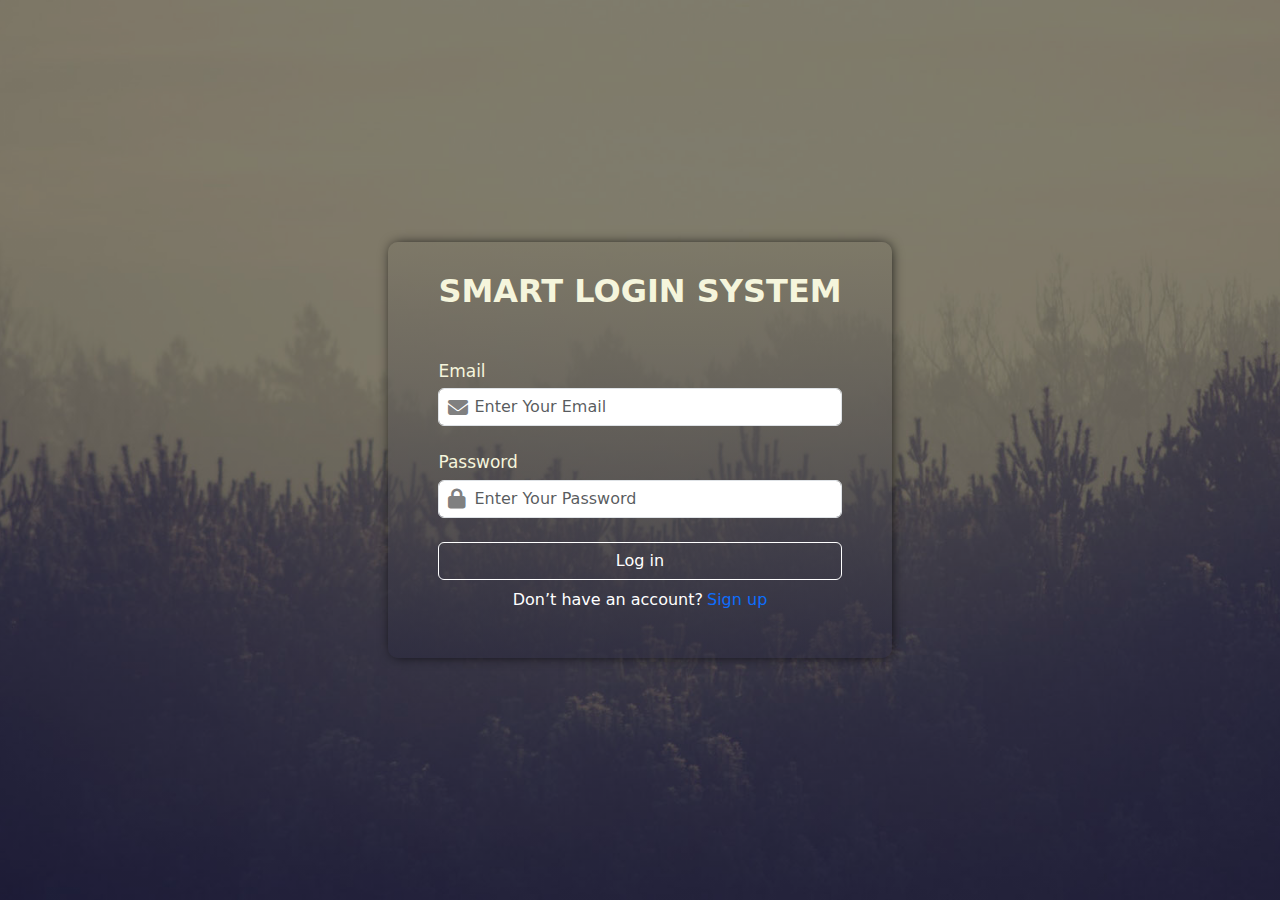
<file: index.html>
<!DOCTYPE html>
<html lang="en">
<head>
    <meta charset="UTF-8">
    <meta name="viewport" content="width=device-width, initial-scale=1.0">
    <title>log in</title>
    <link rel="icon" href="images/user.png" type="image/x-icon">
    <link rel="stylesheet" href="css/all.min.css">
    <link rel="stylesheet" href="css/bootstrap.min.css">
    <link rel="stylesheet" href="css/login.css">
</head>
<body>
    <div class="log-in ">
        <div class="  vh-100 d-flex justify-content-center align-items-center">
            <div class="  m-auto p-5 login-form">
                <h2 class="text-center mb-5 login-title">Smart login system</h2>
                <div class="mb-4 position-relative">
                    <i class="fa-solid  position-absolute evelope fa-envelope"></i>
                    <label class="mb-1"  for="loginEmailInput">Email</label>
                    <input required class="form-control mail" type="email" placeholder="Enter Your Email" id="loginEmailInput">
                </div>
                <div class="mb-4 position-relative">
                    <i class="fa-solid fa-lock position-absolute evelope "></i>
                    <label class="mb-1"  for="loginPasswordInput">Password</label>
                    <input required class="form-control mail " type="password" placeholder="Enter Your Password" id="loginPasswordInput">
                </div>
                <p id="msg-alert" class="text-center  d-none msg-alert">All inputs is required</p>
                <p id="log-info" class="text-center msg-alert  d-none log-info">incorrect Email or Password</p>
                <p id="msg-success" class="text-center msg-success d-none   text-success">Success</p>
                <div class="text-center mt-4">
                    <button onclick="userLog()" id="signInBtn"  class="btn w-100 btn-bg">Log in</button>
                    <p class="mt-2 text-white">Don’t have an account?<a class="text-decoration-none text-primary ps-1" href="signup.html">Sign up</a></p>
                </div>
                
            </div>
        </div>
        <div class="moves-up"></div>
    </div>
    <script src="js/bootstrap.bundle.min.js"></script>
    <script src="js/main.js"></script>
</body>
</html>
</file>
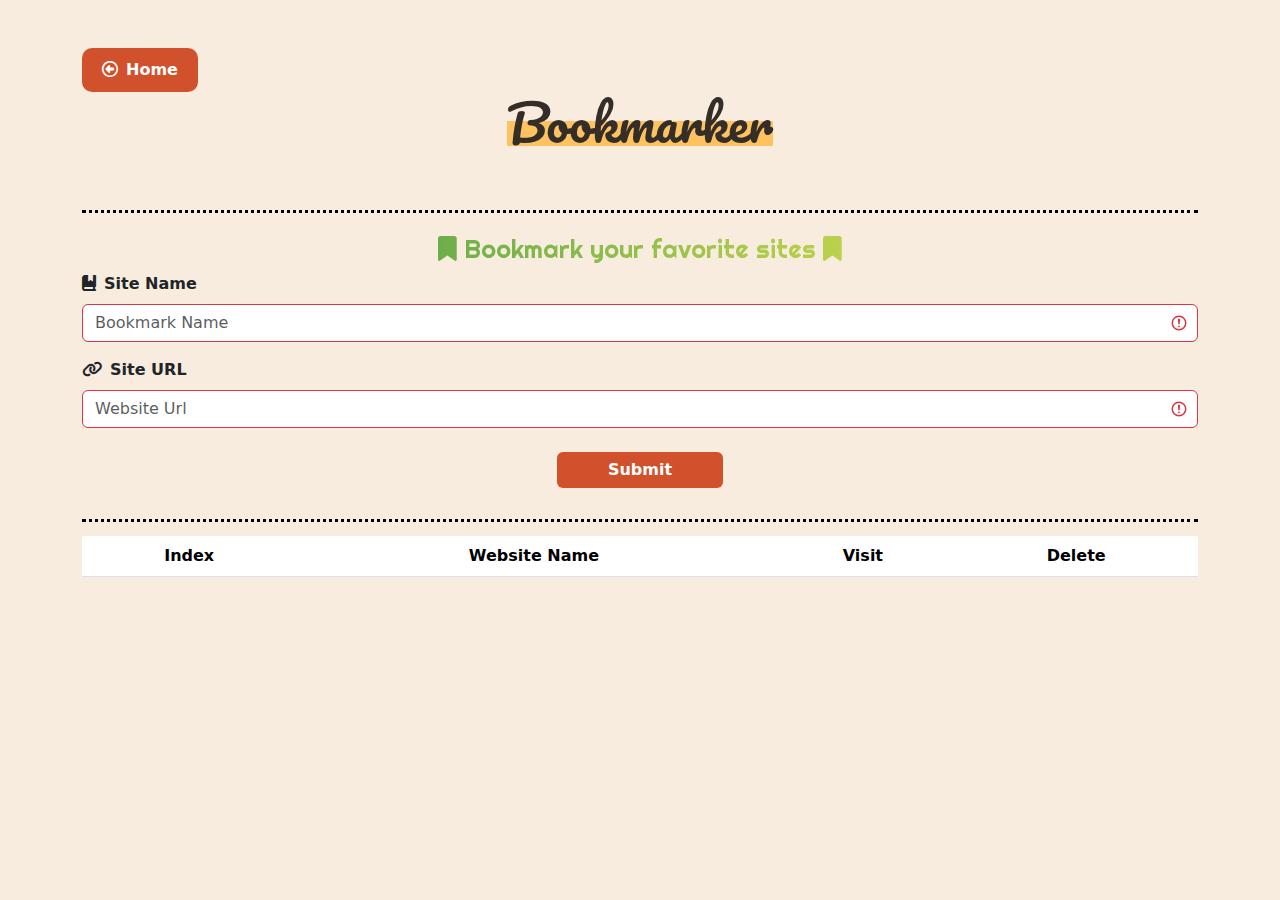
<file: book.html>
<!DOCTYPE html>
<html lang="en">
<head>
    <meta charset="UTF-8">
    <meta name="viewport" content="width=device-width, initial-scale=1.0">
    <title>Bookmark</title>
    <link href="https://fonts.googleapis.com/css2?family=Alegreya+Sans:ital,wght@1,500&family=Amatic+SC&family=Nunito+Sans:opsz,wght@6..12,200;6..12,300;6..12,400;6..12,500&family=Pacifico&family=Righteous&display=swap" rel="stylesheet">
    <link href="https://fonts.googleapis.com/css2?family=Alegreya+Sans:ital,wght@1,500&family=Amatic+SC&family=Nunito+Sans:opsz,wght@6..12,200;6..12,300;6..12,400;6..12,500&family=Pacifico&display=swap" rel="stylesheet">
    <link href="https://fonts.googleapis.com/css2?family=Bree+Serif&display=swap" rel="stylesheet">
    <link rel="shortcut icon" href="images/bookmark.png" type="image/x-icon">
    <link rel="stylesheet" href="css/all.min.css">
    <link rel="stylesheet" href="css/bootstrap.min.css">
    <link rel="stylesheet" href="css/style.css">
</head>
<body>
    <div class="all-content  py-5">
        <div class="container">
            <a href="home.html"><button class="logout-btn"><i class="fa-regular fa-circle-left me-2"></i>Home</button></a>
            <div class="title  d-flex justify-content-center">
                <h1>Bookmarker</h1>
            </div>
            <div class="content ">
                <h2 class="text-center pt-4"><i class="fa-solid fa-bookmark"></i> Bookmark your favorite sites <i class="fa-solid fa-bookmark"></i></h2>
                <div >
                <label class="fw-bolder" for="bookMrakName"> <i class="fa-solid fa-book-bookmark pe-2"></i>Site Name</label>
                <input oninput="onTypingValidateName(this.value)" class="form-control is-invalid btn-outline-danger mt-2" type="text"  id="bookMrakName" placeholder="Bookmark Name">
                </div>
                <div class=" mt-3">
                    <label class="fw-bolder" for="siteUrl"> <i class="fa-solid  fa-link pe-2"></i>Site URL</label>
                    <input oninput="onTypingValidateUrl(this.value)" class="form-control is-invalid mt-2" type="text"  id="siteUrl" placeholder="Website Url">
                    
                </div>
                <div class="text-center mt-4 pb-4">
                <button onclick="addBook()" id="submitBtn" class="btn text-white btn-sumit">Submit</button>
                </div>
            </div>
            <div class="mt-4">
                <table class="table text-center">
                    <thead >
                        <tr>
                            <th>Index</th>
                            <th>Website Name</th>
                            <th>Visit</th>
                            <th>Delete</th>
                        </tr>
                    </thead>
                    <tbody id="tBody">
                        
                    </tbody>
                </table>
            </div>
        </div>
        <div id="validationInfo"  class="validation d-none d-flex justify-content-center align-items-center">
            <div class="layer bg-white   p-4  shadow">
                <div class="d-flex layer-head">
                    <span></span>
                    <span></span>
                    <span></span>
                    <i onclick="exitValidationInfo()" id="endValidation" class="fa-solid fa-x ms-auto"></i>
                </div>
                <div class="layer-content pt-4">
                    <p>Site Name or Url is not valid, Please follow the rules below :</p>
                    <ol class="list-unstyled">
                        <li ><i class="fa-regular fa-circle-right pe-2"></i> Site name must contain at least 3 characters</li>
                        <li class="pt-2"><i class="fa-regular fa-circle-right pe-2"></i> Site URL must be a valid one</li>
                    </ol>
                </div>
            </div>
        </div>
        <div class="moves-up d-flex justify-content-center align-items-center">
        </div>
        <div class="moves-down d-flex justify-content-center align-items-center">
        </div>
    </div>
    <script src="js/bootstrap.bundle.min.js"></script>
    <script src="js/book.js"></script>
</body>
</html>
</file>
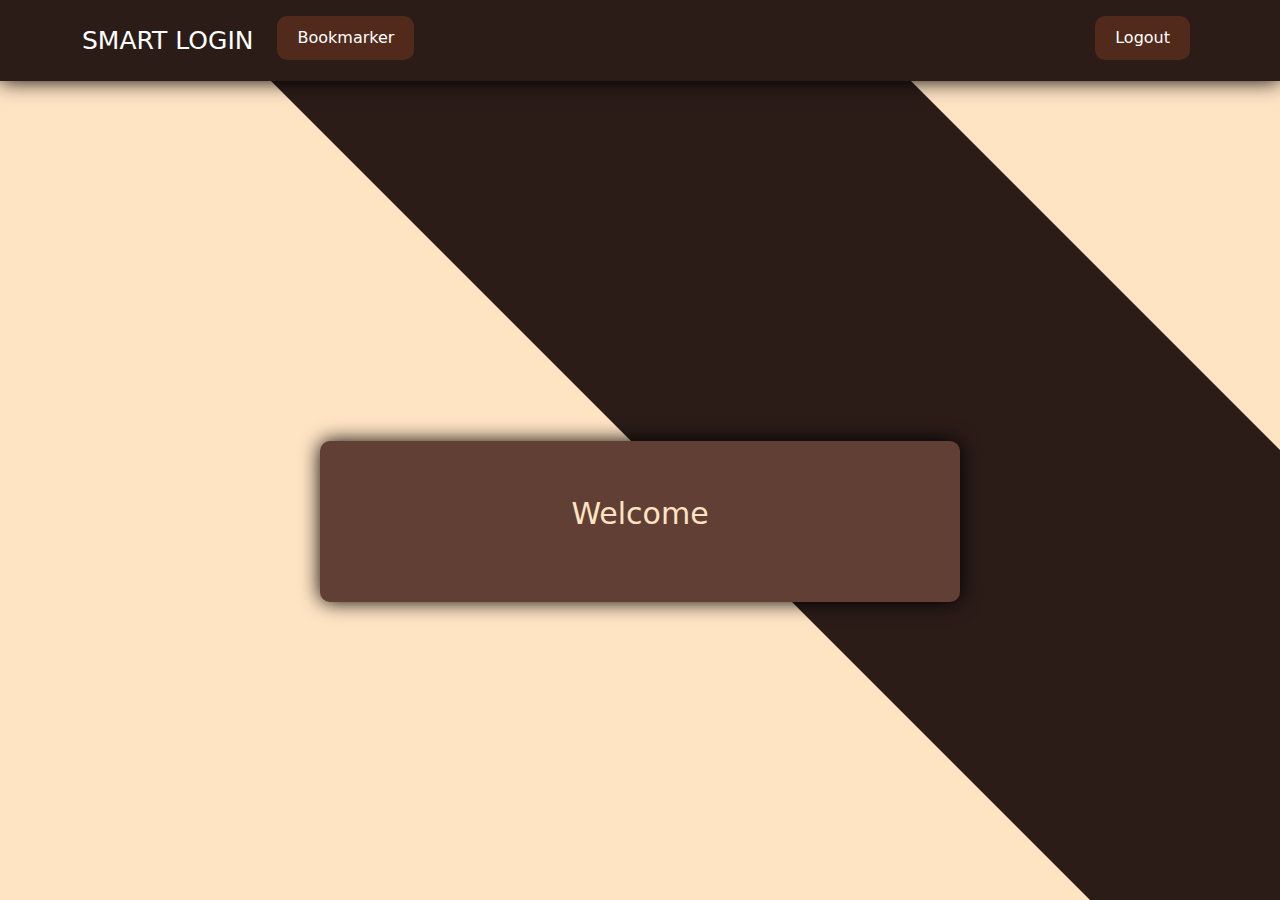
<file: home.html>
<!DOCTYPE html>
<html lang="en">
<head>
    <meta charset="UTF-8">
    <meta name="viewport" content="width=device-width, initial-scale=1.0">
    <title>Home</title>
    <link rel="icon" href="images/home-button.png" type="image/x-icon">
    <link rel="stylesheet" href="css/all.min.css">
    <link rel="stylesheet" href="css/bootstrap.min.css">
    <link rel="stylesheet" href="css/home.css">
</head>
<body>
    <header class="home">
        <nav class="navbar navbar-expand-lg ">
            <div class="container">
              <a class="navbar-brand logo text-white" href="#">SMART LOGIN</a>
              <button class="navbar-toggler text-white" type="button" data-bs-toggle="collapse" data-bs-target="#navbarNavDropdown" aria-controls="navbarNavDropdown" aria-expanded="false" aria-label="Toggle navigation">
                <span class="navbar-toggler-icon"></span>
              </button>
              <div class="collapse  p-2 navbar-collapse" id="navbarNavDropdown">
                <a class="me-auto position-relative " href="book.html"><button class="logout-btn ">Bookmarker</button></a>
                <a class="ms-auto" href="index.html"><button class="logout-btn">Logout</button></a>
              </div>
            </div>
          </nav>
        <div class="content w-50 m-auto  ">
            <div class="text-center content-para">
                <p class="welcome-msg">Welcome <span id="welcomeMsg"></span></p>
            </div>
        </div>
        <div class="moves-up d-flex justify-content-center align-items-center">
        </div>
        <div class="moves-down d-flex justify-content-center align-items-center">
        </div>
    </header>
    <script src="js/bootstrap.bundle.min.js"></script>
    <script src="js/main.js"></script>
</body>
</html>
</file>
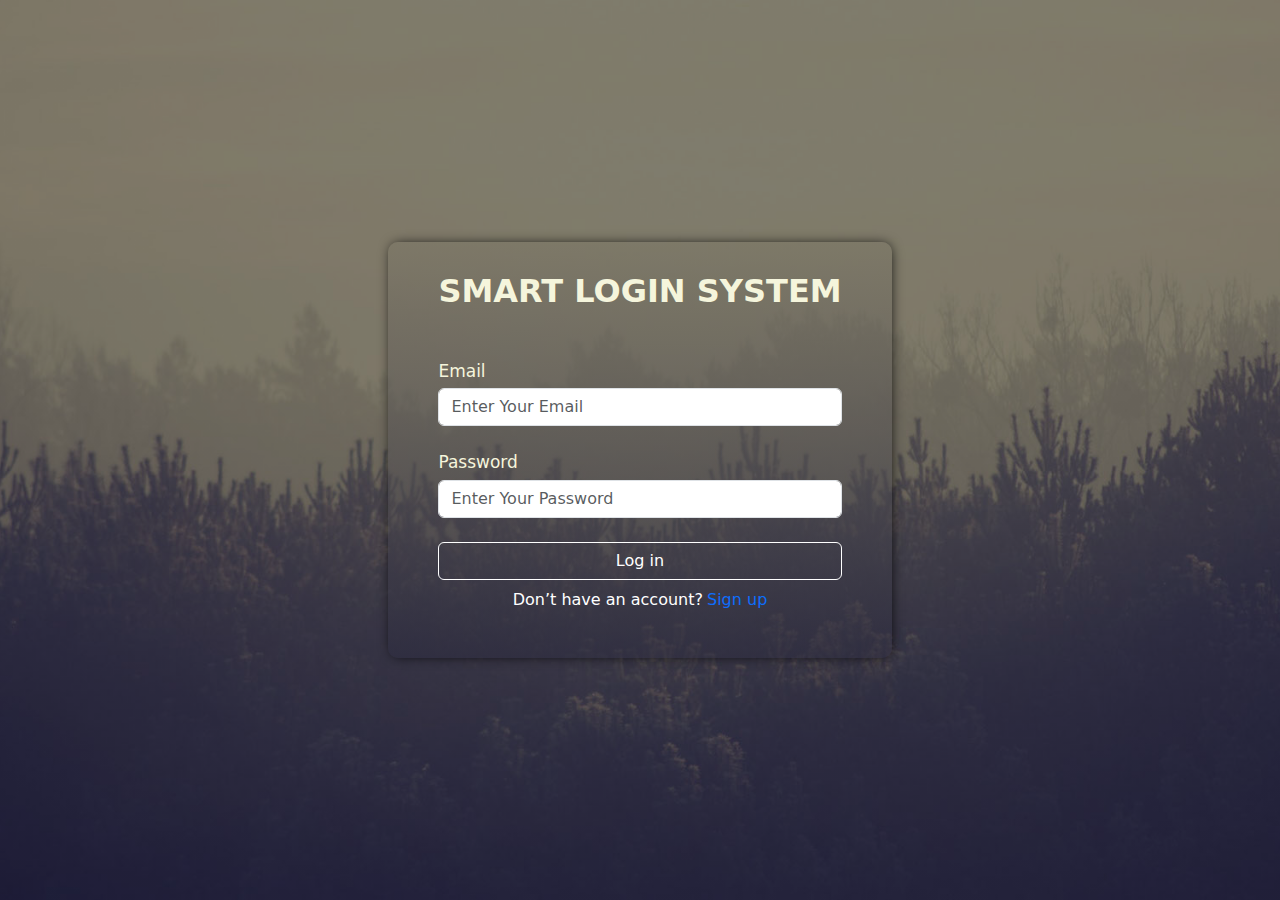
<file: login.html>
<!DOCTYPE html>
<html lang="en">
<head>
    <meta charset="UTF-8">
    <meta name="viewport" content="width=device-width, initial-scale=1.0">
    <title>log in</title>
    <link rel="stylesheet" href="css/all.min.css">
    <link rel="stylesheet" href="css/bootstrap.min.css">
    <link rel="stylesheet" href="css/login.css">
</head>
<body>
    <div class="log-in ">
        <div class="  vh-100 d-flex justify-content-center align-items-center">
            <div class="  m-auto p-5 login-form">
                <h2 class="text-center mb-5 login-title">Smart login system</h2>
                <div class="mb-4">
                    <label class="mb-1"  for="loginEmailInput">Email</label>
                    <input required class="form-control " type="email" placeholder="Enter Your Email" id="loginEmailInput">
                </div>
                <div class="mb-4">
                    <label class="mb-1"  for="loginPasswordInput">Password</label>
                    <input required class="form-control " type="password" placeholder="Enter Your Password" id="loginPasswordInput">
                </div>
                <p id="msg-alert" class="text-center  d-none msg-alert">All inputs is required</p>
                <p id="log-info" class="text-center msg-alert  d-none log-info">incorrect Email or Password</p>
                <div class="text-center mt-4">
                    <button id="signInBtn"  class="btn w-100 btn-bg">Log in</button>
                    <p class="mt-2 text-white">Don’t have an account?<a class="text-decoration-none text-primary ps-1" href="signup.html">Sign up</a></p>
                </div>
                
            </div>
            
        </div>
    </div>
    <script src="js/bootstrap.bundle.min.js"></script>
    <script src="js/main.js"></script>
</body>
</html>
</file>
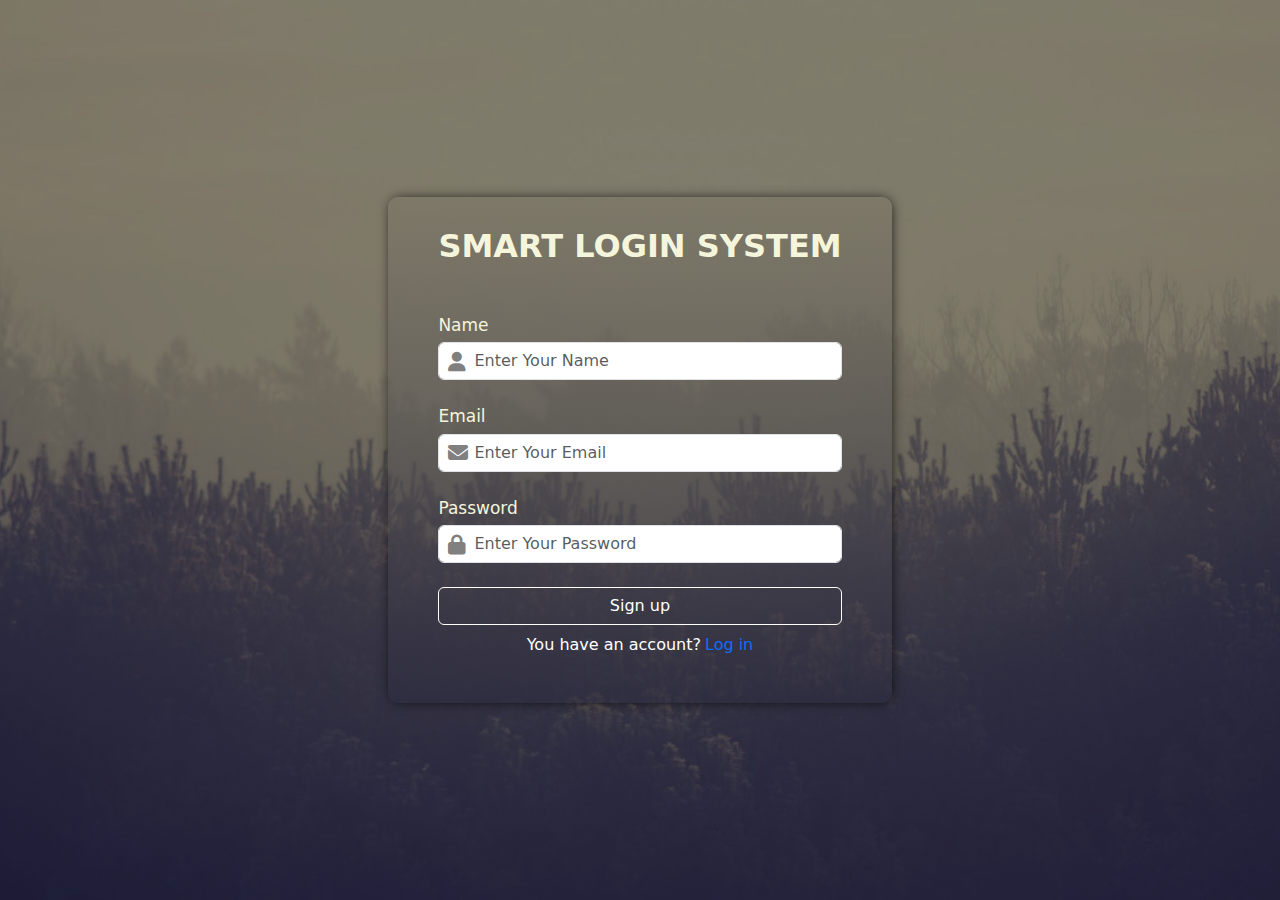
<file: signup.html>
<!DOCTYPE html>
<html lang="en">
<head>
    <meta charset="UTF-8">
    <meta name="viewport" content="width=device-width, initial-scale=1.0">
    <title>Sign up</title>
    <link rel="icon" href="images/add-user.png" type="image/x-icon">
    <link rel="stylesheet" href="css/all.min.css">
    <link rel="stylesheet" href="css/bootstrap.min.css">
    <link rel="stylesheet" href="css/signup.css">
</head>
<body>
    <div class="sign-up ">
        <div class="  vh-100 d-flex justify-content-center align-items-center">
            <div class="  m-auto p-5 signup-form">
                <h2 class="text-center mb-5 signup-title">Smart login system</h2>
                <div class="mb-4 position-relative">
                    <i class="fa-solid fa-user position-absolute evelope"></i>
                    <label class="mb-1"  for="signupNameInput">Name</label>
                    <input required class="form-control mail " type="text" placeholder="Enter Your Name" id="signupNameInput">
                </div>
                <div class="mb-4 position-relative">
                    <i class="fa-solid  position-absolute evelope fa-envelope"></i>
                    <label class="mb-1"  for="signupEmailInput">Email</label>
                    <input required class="form-control mail " type="email" placeholder="Enter Your Email" id="signupEmailInput">
                <p id="existEmail" class="msg-alert  d-none">Email Already Exist</p>

                </div>
                <div class="mb-4 position-relative">
                    <i class="fa-solid fa-lock position-absolute evelope "></i>
                    <label class="mb-1"  for="signupPasswordInput">Password</label>
                    <input required class="form-control mail" type="password" placeholder="Enter Your Password" id="signupPasswordInput">
                </div>
                <p id="msg-alert" class="text-center  d-none msg-alert">All inputs are required</p>
                <p id="msg-success" class="text-center msg-success d-none   text-success">Success</p>


                <div class="text-center mt-4">
                    <button onclick="addUser()" id="signUpBtn" class="btn w-100 btn-bg">Sign up</button>
                    <p class="mt-2 text-white">You have an account?<a class="text-decoration-none text-primary ps-1" href="index.html">Log in</a></p>
                </div>
                
            </div>
        </div>
        <div class="moves-up"></div>
    </div>
    <script src="js/main.js"></script>
</body>
</html>
</file>
<file: css/login.css>
.log-in{
    background-image:linear-gradient(rgba(0, 0, 0, 0.5),rgba(0, 0, 0, 0.5)),url(../images/overlay-bg.jpg);
    background-position: center;
    background-size: cover;
    background-repeat: no-repeat;
    position: relative;
    height: 100%;
}
.login-form{
    position: relative;
    z-index: 11;
    padding: 30px 50px !important;
    border-radius: 10px;
    box-shadow: 1px 0px 13px -3px black;
    background-image: linear-gradient(#7c776688,#2c2b3f96);
}
.login-form label{
    color: beige;
    font-size: 17px;
    font-weight: 500;
}

.btn-bg{
    border-color: white;
    color: white;
    
}
.btn-bg:hover{
    background-color: #0D6EF7;
    color: white;
}
.login-title{
    color: beige;
    font-weight: 900;
    text-transform: uppercase;
}
.msg-alert{
    color: #f53848;
}
.evelope{
    top: 39px;
    left: 10px;
    font-size: 20px;
    color: gray;
}
.mail{
    padding-left: 35px;
}
.moves-up{
    background-image:linear-gradient(rgba(0, 0, 0, 0.5),rgba(0, 0, 0, 0.5)),url(../images/overlay-bg.jpg);
    background-position: center;
    background-size: cover;
    background-repeat: no-repeat;
    position: absolute;
    z-index:999 ;
    animation: movesup 1s ease;
}
@keyframes movesup {
    0%{
    top: 0;
    left: 0;
    bottom: 0;
    right: 0;
    }
    100%{
        top: 0;
        left: 0;
        bottom: 0;
        right: 100%;
    }
}
</file>
<file: css/style.css>
*{
    padding: 0;
    margin: 0;
    box-sizing: border-box;
}
.fonts{
font-family: 'Pacifico', cursive;
font-family: 'Alegreya Sans', sans-serif;
font-family: 'Amatic SC', sans-serif;
font-family: 'Nunito Sans', sans-serif;
font-family: 'Pacifico', cursive;
font-family: 'Righteous', sans-serif;
font-family: 'Bree Serif', serif;
}
*::selection{
    background-color:#FEC260 ;
}
body{
    background-color: #F7ECDE;
    height: 100vh;
}
.title h1{
    font-size: 50px;
    color: #352E28;
    font-family: 'Pacifico', cursive;
    position: relative;
}
.title h1::after{
    content: "";
    background-color: #FEC260;
    position: absolute;
    width: 100%;
    height: 25px;
    left: 0;
    bottom: 10%;
    z-index: -1;
    transition: all .5s;
}
.title h1:hover::after{
    height: 45px;
}
.all-content{
    min-height: 100% ;
    position: relative;
}
.content{
    position: relative;
    margin-top: 50px;
}
.content h2{
    background-image: linear-gradient(to right, #2a8f48, #fff04e);
    background-clip: text;
    -webkit-text-fill-color: transparent;
    font-family: 'Righteous', cursive;
    font-size: 25px;
}
.content::after{
    content: "";
    position: absolute;
    width: 100%;
    border-top: dotted 3px black;
    left: 0;
    top: 0;
}
.content::before{
    content: "";
    position: absolute;
    width: 100%;
    border-top: dotted 3px black;
    left: 0;
    bottom: -10px;
}
.btn-sumit{
    background-color: #d1512d;;
    padding:  5px 50px;
    transition: all .5s;
    font-weight: 700;
}
.btn-sumit:hover{
    background-color: #BB4120;
}
#visitBtn{
    background-color: #9eb23b;
    
}
#visitBtn:hover{
    background-color: #8a9e23;
}
#deleteBtn{
    background-color: #eb1d36;
}
#deleteBtn:hover{
    background-color: #d30820;
}
.validation{
    position: absolute;
    background-color: rgb(0 0 0 / 50%);
    top: 0;
    left: 0;
    bottom: 0;
    right: 0;
}
.layer{
    width: 500px;
    border-radius: 10px;
}
.layer-head span{
    width: 20px;
    height: 20px;
    border-radius: 50%;
    margin-right: 5px;
}
.layer-head :nth-child(1){
    background-color: #F15F5D;
}
.layer-head :nth-child(2){
    background-color: #FEBE2E;
}
.layer-head :nth-child(3){
    background-color: #4DB748;
}
.layer-content p{
    font-size: 21px;
    font-family: 'Bree Serif', serif;
}
.layer-content li{
    font-family: 'Nunito Sans', sans-serif;
    color: black;
}
.layer-content i{
    color: #BB4120;
    font-size: 18px;
}
.layer-head i{
    cursor: pointer;
}

/* .non-valid:focus{
    border-color: red;
    box-shadow: 1px 0px 1px 5px rgba(255, 0, 0, 0.4);
}

.isvalid:focus{
    border-color: lightgreen;
    box-shadow: 1px 0px 1px 5px lightgreen;
} */
@media screen and (max-width:600px) {
    .layer{
        width: 80%;
    }
    .container{
        width: 100%;
    }
    .content h2{
        font-size: 22px;
        padding-bottom: 20px;
    }
    #visitBtn{
        font-size: 10px;
    }
    #deleteBtn{
        font-size: 10px;
    }
}
@media screen and (max-width:320px) {
    #visitBtn{
        font-size: 6px;
        padding: 10px 10px;
    }
    #deleteBtn{
        font-size: 5px;
        padding: 10px 10px;
    }
    #visitBtn a{
        font-size: 20px;
    }
    .visit-class{
        padding: 8px 0px !important;
    }
}
.logout-btn{
    background-color: #d1512d;
    color: white;
    border: none;
    padding: 10px 20px;
    border-radius: 10px;
    font-weight: 700;

}
.logout-btn:hover{
    background-color: #BB4120;
}
.moves-up{
    
    background-color: #F7ECDE;
    position: absolute;
    z-index:999 ;
    animation: movesup 1s ease-in-out;
}
@keyframes movesup {
    0%{
    top: 0;
    left: 0;
    bottom: 50%;
    right: 0;
    }
    100%{
        top: 0;
        left: 0;
        bottom: 100%;
        right: 0;
    }

}
.moves-down {
    
    background-color: #F7ECDE;
    position: absolute;
    z-index:999 ;
    animation: movesdown 1s ease-in-out ;
}
@keyframes movesdown {
    0%{
        top: 50%;
        left: 0;
        bottom: 0;
        right: 0;
    }
    100%{
        top: 100%;
        left: 0;
        bottom: 0;
        right: 0;
    }
}
</file>
<file: css/home.css>
.home{
    height: 100vh;
    background-color: bisque;
    position: relative;
    overflow: hidden;
}
.home::after{
    content: "";
    position: absolute;
    background-color: #2B1C18;
    width: 50%;
    height: 100%;
    top: 0;
    right: 0;
    z-index: 1;
    transform: skew(45deg);
}


.logo{
    color: white;
    font-size: 25px !important;
    
}
.logout-btn{
    background-color: #512A1C;
    color: white;
    border: none;
    padding: 10px 20px;
    border-radius: 10px;
    font-weight: 500;
    width: 100%;
    margin-bottom: 5px;
}
.navbar{
    background-color: #2B1C18;
    box-shadow: 0px 0px 20px 0px black;
    z-index: 999;
    position: relative;
}
.content{
    position: relative;
    top: 40%;
    z-index: 99;
}
.welcome-msg{
    font-size: 30px;
    padding: 40px 0;
    color: bisque;
}
.content-para{
    border-radius: 10px;
    box-shadow: 0px 0px 20px 0px black;
    color: white;
    padding: 10px 0;
    background-color: #623F34;
}
.logout-btn:hover{
    background-color: #623F34;
}
.navbar-toggler{
    background-color: white;
}
.moves-up{
    
    background-color: #FFE4C4;
    position: absolute;
    z-index:999 ;
    animation: movesup 1s ease-in-out;
}
@keyframes movesup {
    0%{
    top: 0;
    left: 0;
    bottom: 50%;
    right: 0;
    }
    100%{
        top: 0;
        left: 0;
        bottom: 100%;
        right: 0;
    }
}
.moves-down {
    
    background-color: #FFE4C4;
    position: absolute;
    z-index:999 ;
    animation: movesdown 1s ease-in-out ;
}
@keyframes movesdown {
    0%{
        top: 50%;
        left: 0;
        bottom: 0;
        right: 0;
    }
    100%{
        top: 100%;
        left: 0;
        bottom: 0;
        right: 0;
    }
}
</file>
<file: css/signup.css>
.sign-up{
    background-image:linear-gradient(rgba(0, 0, 0, 0.5),rgba(0, 0, 0, 0.5)),url(../images/overlay-bg.jpg);
    background-position: center;
    background-size: cover;
    background-repeat: no-repeat;
    position: relative;
    height: 100%;
}
.signup-form{
    position: relative;
    z-index: 11;
    padding: 30px 50px !important;
    border-radius: 10px;
    box-shadow: 1px 0px 13px -3px black;
    background-image: linear-gradient(#7c776688,#2c2b3f96);
}
.signup-form label{
    color: beige;
    font-size: 17px;
    font-weight: 500;
}

.btn-bg{
    border-color: white;
    color: white;
    
}
.btn-bg:hover{
    background-color: #0D6EF7;
    color: white;
}
.signup-title{
    color: beige;
    font-weight: 900;
    text-transform: uppercase;
}
.msg-alert{
    color: #f53848;
}
.evelope{
    top: 39px;
    left: 10px;
    font-size: 20px;
    color: gray;
}
.mail{
    padding-left: 35px;
}
.moves-up{
    background-image:linear-gradient(rgba(0, 0, 0, 0.5),rgba(0, 0, 0, 0.5)),url(../images/overlay-bg.jpg);
    background-position: center;
    background-size: cover;
    background-repeat: no-repeat;
    position: absolute;
    z-index:999 ;
    animation: movesup 1s ease-out;
}
@keyframes movesup {
    0%{
    top: 0;
    left: 0;
    bottom: 0;
    right: 0;
    }
    100%{
        top: 0;
        left: 100%;
        bottom: 0;
        right: 0;
    }
}
</file>
